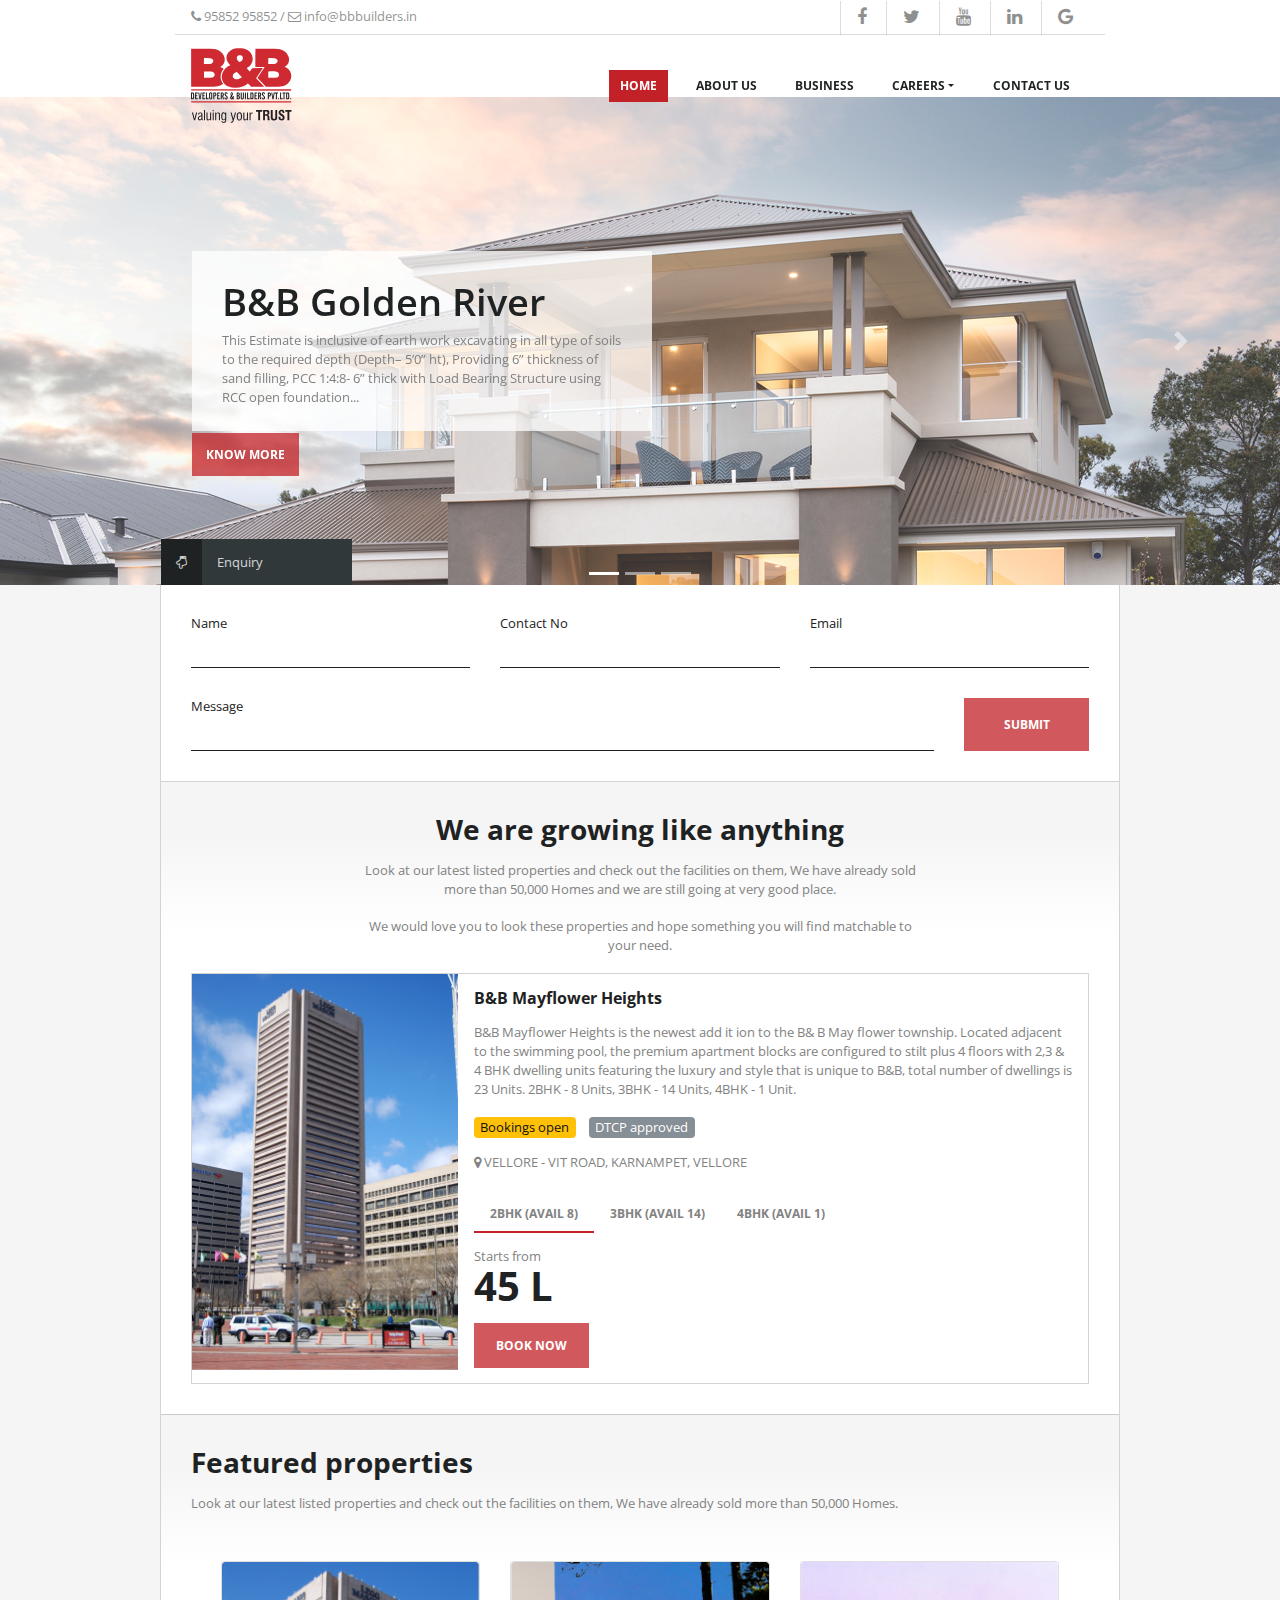
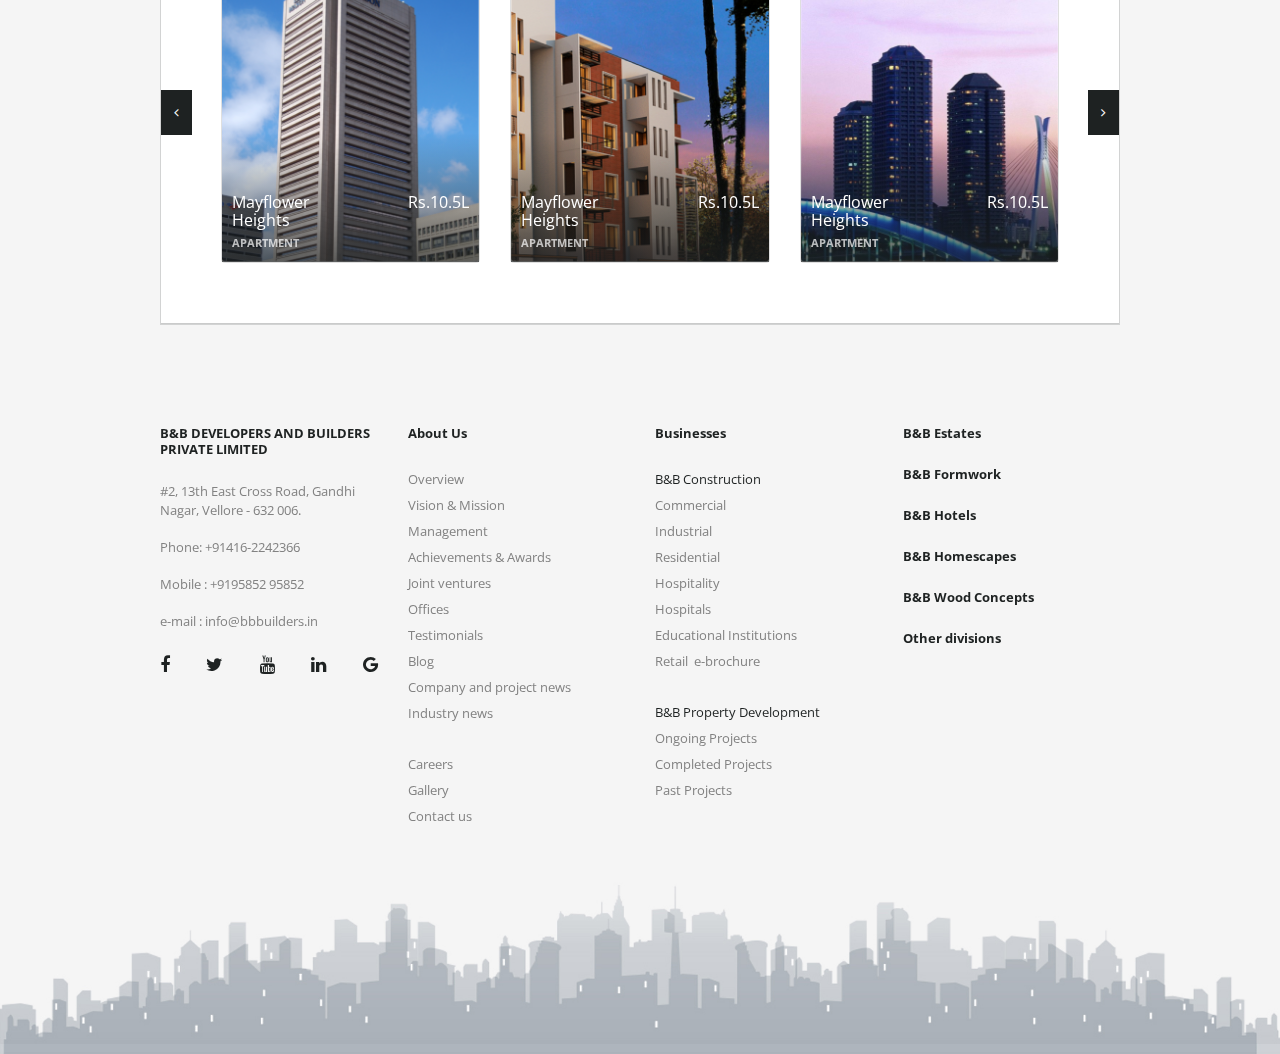
<file: index.html>
<!DOCTYPE html>
<html lang="en">
  <head>
    <!-- Required meta tags -->
    <meta charset="utf-8">
    <meta name="viewport" content="width=device-width, initial-scale=1, shrink-to-fit=no">

    <link rel="shortcut icon" href="assets/images/favicon.ico" type="image/x-icon" >

    <!-- Bootstrap CSS -->
    <link href="assets/css/bootstrap.min.css" rel="stylesheet" />
    <link href="assets/css/font-awesome.min.css" rel="stylesheet" />
    <link href="https://fonts.googleapis.com/css?family=Open+Sans:300,400,400i,700,800" rel="stylesheet">
    <link href="assets/css/screen.css" media="screen, projection" rel="stylesheet" type="text/css" />
    <link href="assets/css/print.css" media="print" rel="stylesheet" type="text/css" />
    <!--[if IE]>
        <link href="assets/css/ie.css" media="screen, projection" rel="stylesheet" type="text/css" />
    <![endif]-->
  </head>
  <body>
    <div id="bbTopWrapper">
      <div class="container">
        <div class="nav-help">
          <div>
            <span class="fa fa-phone"></span>  95852 95852  /  <a href="mailto: info@bbbuilders.in"><span class="fa fa-envelope-o"></span>  info@bbbuilders.in</a>
          </div>
          <div>
            <a>
              <span class="fa fa-facebook"></span>
            </a>
            <a>
              <span class="fa fa-twitter"></span>
            </a>
            <a>
              <span class="fa fa-youtube"></span>
            </a>
            <a>
              <span class="fa fa-linkedin"></span>
            </a>
            <a>
              <span class="fa fa-google"></span>
            </a>
          </div>
        </div>
        <nav class="navbar navbar-expand-md">
          <a class="navbar-brand" href="#">
            <object class="brand img-responsive" width="116" data="assets/images/bb-logo.svg" type="image/svg+xml"></object>
          </a>
          <button class="navbar-toggler collapsed" type="button" data-toggle="collapse" data-target="#bb-navbar" aria-controls="bb-navbar" aria-expanded="false" aria-label="Toggle navigation">
            <span class="navbar-toggler-icon"></span>
          </button>

          <div class="collapse navbar-collapse" id="bb-navbar">
            <span class="mr-auto"></span>

            <ul class="navbar-nav my-2 my-lg-0">
              <li class="nav-item active">
                <a class="nav-link" href="#">Home <span class="sr-only">(current)</span></a>
              </li>
              <li class="nav-item">
                <a class="nav-link" href="#">About us</a>
              </li>
              <li class="nav-item">
                <a class="nav-link" href="#">Business</a>
              </li>
              <li class="nav-item dropdown">
                <a class="nav-link dropdown-toggle" href="http://example.com" id="dropdown01" data-toggle="dropdown" aria-haspopup="true" aria-expanded="false">Careers</a>
                <div class="dropdown-menu" aria-labelledby="dropdown01">
                  <a class="dropdown-item" href="#">Action</a>
                  <a class="dropdown-item" href="#">Another action</a>
                  <a class="dropdown-item" href="#">Something else here</a>
                </div>
              </li>
              <li class="nav-item">
                <a class="nav-link" href="#">Contact us</a>
              </li>
            </ul>
          </div>
        </nav>
      </div>

      <div id="heroBannerCarousel" class="carousel slide" data-ride="carousel">
        <ol class="carousel-indicators">
          <li data-target="#heroBannerCarousel" data-slide-to="0" class="active"></li>
          <li data-target="#heroBannerCarousel" data-slide-to="1"></li>
          <li data-target="#heroBannerCarousel" data-slide-to="2"></li>
        </ol>
        <div class="carousel-inner">
          <div class="carousel-item active">
            <img class="d-block w-100" src="assets/images/banner.png" alt="First slide">
            <div class="carousel-caption d-none d-md-block">
              <h3>B&B Golden River</h3>
              <p>This Estimate is inclusive of earth work excavating in all type of soils to the required depth (Depth– 5’0” ht), Providing 6” thickness of sand filling, PCC 1:4:8- 6” thick with Load Bearing Structure using RCC open foundation...</p>
              <a href="" class="btn btn-primary">Know more</a>
            </div>
          </div>
          <div class="carousel-item">
            <img class="d-block w-100" src="assets/images/banner.png" alt="Second slide">
            <div class="carousel-caption d-none d-md-block">
              <h3>B&B Golden River</h3>
              <p>This Estimate is inclusive of earth work excavating in all type of soils to the required depth (Depth– 5’0” ht), Providing 6” thickness of sand filling, PCC 1:4:8- 6” thick with Load Bearing Structure using RCC open foundation...</p>
              <a href="" class="btn btn-primary">Know more</a>
            </div>
          </div>
          <div class="carousel-item">
            <img class="d-block w-100" src="assets/images/banner.png" alt="Third slide">
            <div class="carousel-caption d-none d-md-block">
              <h3>B&B Golden River</h3>
              <p>This Estimate is inclusive of earth work excavating in all type of soils to the required depth (Depth– 5’0” ht), Providing 6” thickness of sand filling, PCC 1:4:8- 6” thick with Load Bearing Structure using RCC open foundation...</p>
              <a href="" class="btn btn-primary">Know more</a>
            </div>
          </div>
        </div>
        <a class="carousel-control-prev" href="#heroBannerCarousel" role="button" data-slide="prev">
          <span class="carousel-control-prev-icon" aria-hidden="true"></span>
          <span class="sr-only">Previous</span>
        </a>
        <a class="carousel-control-next" href="#heroBannerCarousel" role="button" data-slide="next">
          <span class="carousel-control-next-icon" aria-hidden="true"></span>
          <span class="sr-only">Next</span>
        </a>
      </div>
    </div>

    <div id="bbContentWrapper">
      <div class="container">
        <div class="section form">
          <form>
            <div class="enq-form-label">
              <span>
                <span class="fa fa-hand-o-down"></span>
              </span>
              <span>Enquiry</span>
            </div>
            <div class="row">
              <div class="col-sm-4">
                <div class="form-group">
                  <label for="enq_name">Name</label>
                  <input type="text" class="form-control" id="enq_name">
                </div>
              </div>
              <div class="col-sm-4">
                <div class="form-group">
                  <label for="enq_contact">Contact No</label>
                  <input type="number" class="form-control" id="enq_contact">
                </div>
              </div>
              <div class="col-sm-4">
                <div class="form-group">
                  <label for="enq_email">Email</label>
                  <input type="email" class="form-control" id="enq_email">
                </div>
              </div>
            </div>
            <div class="row">
              <div class="col">
                <div class="form-group">
                  <label for="enq_msg">Message</label>
                  <input type="text" class="form-control" id="enq_msg">
                </div>
              </div>
              <div class="col-sm-2">
                <button type="submit" class="btn btn-block btn-primary">Submit</button>
              </div>
            </div>
          </form>
        </div>

        <div class="section bg-gradient">
            <div class="col-sm-8 marginAuto text-center">
              <h2>We are growing like anything</h2>
              <p>Look at our latest listed properties and check out the facilities on them, We have already sold more than 50,000 Homes and we are still going at very good place.</p>
              <p>We would love you to look these properties and hope something you will find matchable to your need.</p>
            </div>

            <div class="media">
              <img class="d-flex mr-3" src="assets/images/media.png" width="266">
              <div class="media-body">
                <h5 class="mt-0">B&B Mayflower Heights</h5>
                <p>B&B Mayflower Heights is the newest add it ion to the B& B May flower township. Located adjacent to the swimming pool, the premium apartment blocks are configured to stilt plus 4 floors with 2,3 & 4 BHK dwelling units featuring the luxury and style that is unique to B&B, total number of dwellings is 23 Units. 2BHK - 8 Units, 3BHK - 14 Units, 4BHK - 1 Unit.</p>
                <span class="badge badge-warning">Bookings open</span>
                <span class="badge badge-secondary">DTCP approved</span>

                <p>
                  <span class="fa fa-map-marker"></span>
                  VELLORE - VIT ROAD, KARNAMPET, VELLORE
                </p>

                <nav class="nav" role="tablist">
                  <a class="nav-link active" data-toggle="tab" href="#1bhk" role="tab" aria-controls="home" aria-expanded="true">2BHK (Avail 8)</a>
                  <a class="nav-link" data-toggle="tab" href="#2bhk" role="tab" aria-controls="profile">3BHK (Avail 14)</a>
                  <a class="nav-link" data-toggle="tab" href="#3bhk" role="tab" aria-controls="profile">4BHK (Avail 1)</a>
                </nav>
                <div class="tab-content">
                  <div class="tab-pane fade show active" id="1bhk" role="tabpanel" aria-labelledby="home-tab">
                    <span class="help-text">Starts from</span>
                    <span class="big-val">45 L</span>

                    <a href="" class="btn btn-primary">BOOK NOW</a>
                  </div>
                  <div class="tab-pane fade" id="2bhk" role="tabpanel" aria-labelledby="profile-tab">
                    <span class="help-text">Starts from</span>
                    <span class="big-val">55 L</span>

                    <a href="" class="btn btn-primary">BOOK NOW</a>
                  </div>
                  <div class="tab-pane fade" id="3bhk" role="tabpanel" aria-labelledby="dropdown1-tab">
                    <span class="help-text">Starts from</span>
                    <span class="big-val">70 L</span>

                    <a href="" class="btn btn-primary">BOOK NOW</a>
                  </div>
                </div>

              </div>
            </div>
        </div>

        <div class="section bg-gradient">
          <h2>Featured properties</h2>
          <p>Look at our latest listed properties and check out the facilities on them, We have already sold more than 50,000 Homes.</p>

          <div id="carouselExampleControls" class="carousel slide cardSlider" data-ride="carousel">
            <div class="carousel-inner">
              <div class="carousel-item active">
                <div class="row">
                  <div class="col-sm-4">
                    <div class="card project-card">
                      <img class="card-img-top" src="assets/images/proj1.png">
                      <div class="card-body">
                        <div class="row">
                          <div class="col-sm-7">
                            <h4 class="card-title">Mayflower Heights</h4>
                          </div>
                          <div class="col-sm-5 text-right">
                            <span class="price">Rs.10.5L</span>
                          </div>
                        </div>
                        <p class="card-text">Apartment</p>
                      </div>
                    </div>
                  </div>
                  <div class="col-sm-4">
                    <div class="card project-card">
                      <img class="card-img-top" src="assets/images/proj2.png">
                      <div class="card-body">
                        <div class="row">
                          <div class="col-sm-7">
                            <h4 class="card-title">Mayflower Heights</h4>
                          </div>
                          <div class="col-sm-5 text-right">
                            <span class="price">Rs.10.5L</span>
                          </div>
                        </div>
                        <p class="card-text">Apartment</p>
                      </div>
                    </div>
                  </div>
                  <div class="col-sm-4">
                    <div class="card project-card">
                      <img class="card-img-top" src="assets/images/proj3.png">
                      <div class="card-body">
                        <div class="row">
                          <div class="col-sm-7">
                            <h4 class="card-title">Mayflower Heights</h4>
                          </div>
                          <div class="col-sm-5 text-right">
                            <span class="price">Rs.10.5L</span>
                          </div>
                        </div>
                        <p class="card-text">Apartment</p>
                      </div>
                    </div>
                  </div>
                </div>
              </div>
              <div class="carousel-item">
                <div class="row">
                  <div class="col-sm-4">
                    <div class="card project-card">
                      <img class="card-img-top" src="assets/images/proj1.png">
                      <div class="card-body">
                        <div class="row">
                          <div class="col-sm-7">
                            <h4 class="card-title">Mayflower Heights</h4>
                          </div>
                          <div class="col-sm-5 text-right">
                            <span class="price">Rs.10.5L</span>
                          </div>
                        </div>
                        <p class="card-text">Apartment</p>
                      </div>
                    </div>
                  </div>
                  <div class="col-sm-4">
                    <div class="card project-card">
                      <img class="card-img-top" src="assets/images/proj2.png">
                      <div class="card-body">
                        <div class="row">
                          <div class="col-sm-7">
                            <h4 class="card-title">Mayflower Heights</h4>
                          </div>
                          <div class="col-sm-5 text-right">
                            <span class="price">Rs.10.5L</span>
                          </div>
                        </div>
                        <p class="card-text">Apartment</p>
                      </div>
                    </div>
                  </div>
                  <div class="col-sm-4">
                    <div class="card project-card">
                      <img class="card-img-top" src="assets/images/proj3.png">
                      <div class="card-body">
                        <div class="row">
                          <div class="col-sm-7">
                            <h4 class="card-title">Mayflower Heights</h4>
                          </div>
                          <div class="col-sm-5 text-right">
                            <span class="price">Rs.10.5L</span>
                          </div>
                        </div>
                        <p class="card-text">Apartment</p>
                      </div>
                    </div>
                  </div>
                </div>
              </div>
              <div class="carousel-item">
                <div class="row">
                  <div class="col-sm-4">
                    <div class="card project-card">
                      <img class="card-img-top" src="assets/images/proj1.png">
                      <div class="card-body">
                        <div class="row">
                          <div class="col-sm-7">
                            <h4 class="card-title">Mayflower Heights</h4>
                          </div>
                          <div class="col-sm-5 text-right">
                            <span class="price">Rs.10.5L</span>
                          </div>
                        </div>
                        <p class="card-text">Apartment</p>
                      </div>
                    </div>
                  </div>
                  <div class="col-sm-4">
                    <div class="card project-card">
                      <img class="card-img-top" src="assets/images/proj2.png">
                      <div class="card-body">
                        <div class="row">
                          <div class="col-sm-7">
                            <h4 class="card-title">Mayflower Heights</h4>
                          </div>
                          <div class="col-sm-5 text-right">
                            <span class="price">Rs.10.5L</span>
                          </div>
                        </div>
                        <p class="card-text">Apartment</p>
                      </div>
                    </div>
                  </div>
                  <div class="col-sm-4">
                    <div class="card project-card">
                      <img class="card-img-top" src="assets/images/proj3.png">
                      <div class="card-body">
                        <div class="row">
                          <div class="col-sm-7">
                            <h4 class="card-title">Mayflower Heights</h4>
                          </div>
                          <div class="col-sm-5 text-right">
                            <span class="price">Rs.10.5L</span>
                          </div>
                        </div>
                        <p class="card-text">Apartment</p>
                      </div>
                    </div>
                  </div>
                </div>
              </div>
            </div>
            <a class="carousel-control-prev" href="#carouselExampleControls" role="button" data-slide="prev">
              <span class="fa fa-angle-left"></span>
            </a>
            <a class="carousel-control-next" href="#carouselExampleControls" role="button" data-slide="next">
              <span class="fa fa-angle-right"></span>
            </a>
          </div>
        </div>
      </div>

      <div class="container rmbg footer">
        <div class="row">
          <div class="col-sm-3">
            <h6>B&B DEVELOPERS AND BUILDERS PRIVATE LIMITED</h6>
            <p>#2, 13th East Cross Road, Gandhi Nagar, Vellore - 632 006.</p>
            <p>Phone: +91416-2242366</p>
            <p>Mobile : +9195852 95852</p>
            <p>e-mail : info@bbbuilders.in</p>

            <div class="social-icons">
              <a href="">
                <span class="fa fa-facebook"></span>
              </a>
              <a href="">
                <span class="fa fa-twitter"></span>
              </a>
              <a href="">
                <span class="fa fa-youtube"></span>
              </a>
              <a href="">
                <span class="fa fa-linkedin"></span>
              </a>
              <a href="">
                <span class="fa fa-google"></span>
              </a>
            </div>
          </div>
          <div class="col-sm-3">
            <h6>About Us</h6>
            <ul>
              <li><a href="">Overview</a></li>
              <li><a href="">Vision & Mission </a></li>
              <li><a href="">Management </a></li>
              <li><a href="">Achievements & Awards </a></li>
              <li><a href="">Joint ventures</a></li>
              <li><a href="">Offices</a></li>
              <li><a href="">Testimonials</a></li>
              <li><a href="">Blog</a></li>
              <li><a href="">Company and project news </a></li>
              <li><a href="">Industry news</a></li>
            </ul>
            <ul>
              <li><a href="">Careers</a></li>
              <li><a href="">Gallery</a></li>
              <li><a href="">Contact us</a></li>
            </ul>
          </div>
          <div class="col-sm-3">
            <h6>Businesses</h6>
            <ul>
              <li><span>B&B Construction</span></li>
              <li><a href="">Commercial</a></li>
              <li><a href="">Industrial</a></li>
              <li><a href="">Residential</a></li>
              <li><a href="">Hospitality</a></li>
              <li><a href="">Hospitals</a></li>
              <li><a href="">Educational Institutions</a></li>
              <li><a href="">Retail  e-brochure</a></li>
            </ul>
            <ul>
              <li><span>B&B Property Development</span></li>
              <li><a href="">Ongoing Projects</a></li>
              <li><a href="">Completed  Projects</a></li>
              <li><a href="">Past Projects</a></li>
            </ul>
          </div>
          <div class="col-sm-3">
            <h6><a href="">B&B Estates</a></h6>
            <h6><a href="">B&B Formwork</a></h6>
            <h6><a href="">B&B Hotels</a></h6>
            <h6><a href="">B&B Homescapes</a></h6>
            <h6><a href="">B&B Wood Concepts</a></h6>
            <h6><a href="">Other divisions</a></h6>
          </div>
        </div>
      </div>
    </div>

    <!-- Optional JavaScript -->
    <!-- jQuery first, then Popper.js, then Bootstrap JS -->
    <script src="assets/js/jquery-3.2.1.slim.min.js"></script>
    <script src="assets/js/popper.min.js"></script>
    <script src="assets/js/bootstrap.min.js"></script>
  </body>
</html>
</file>
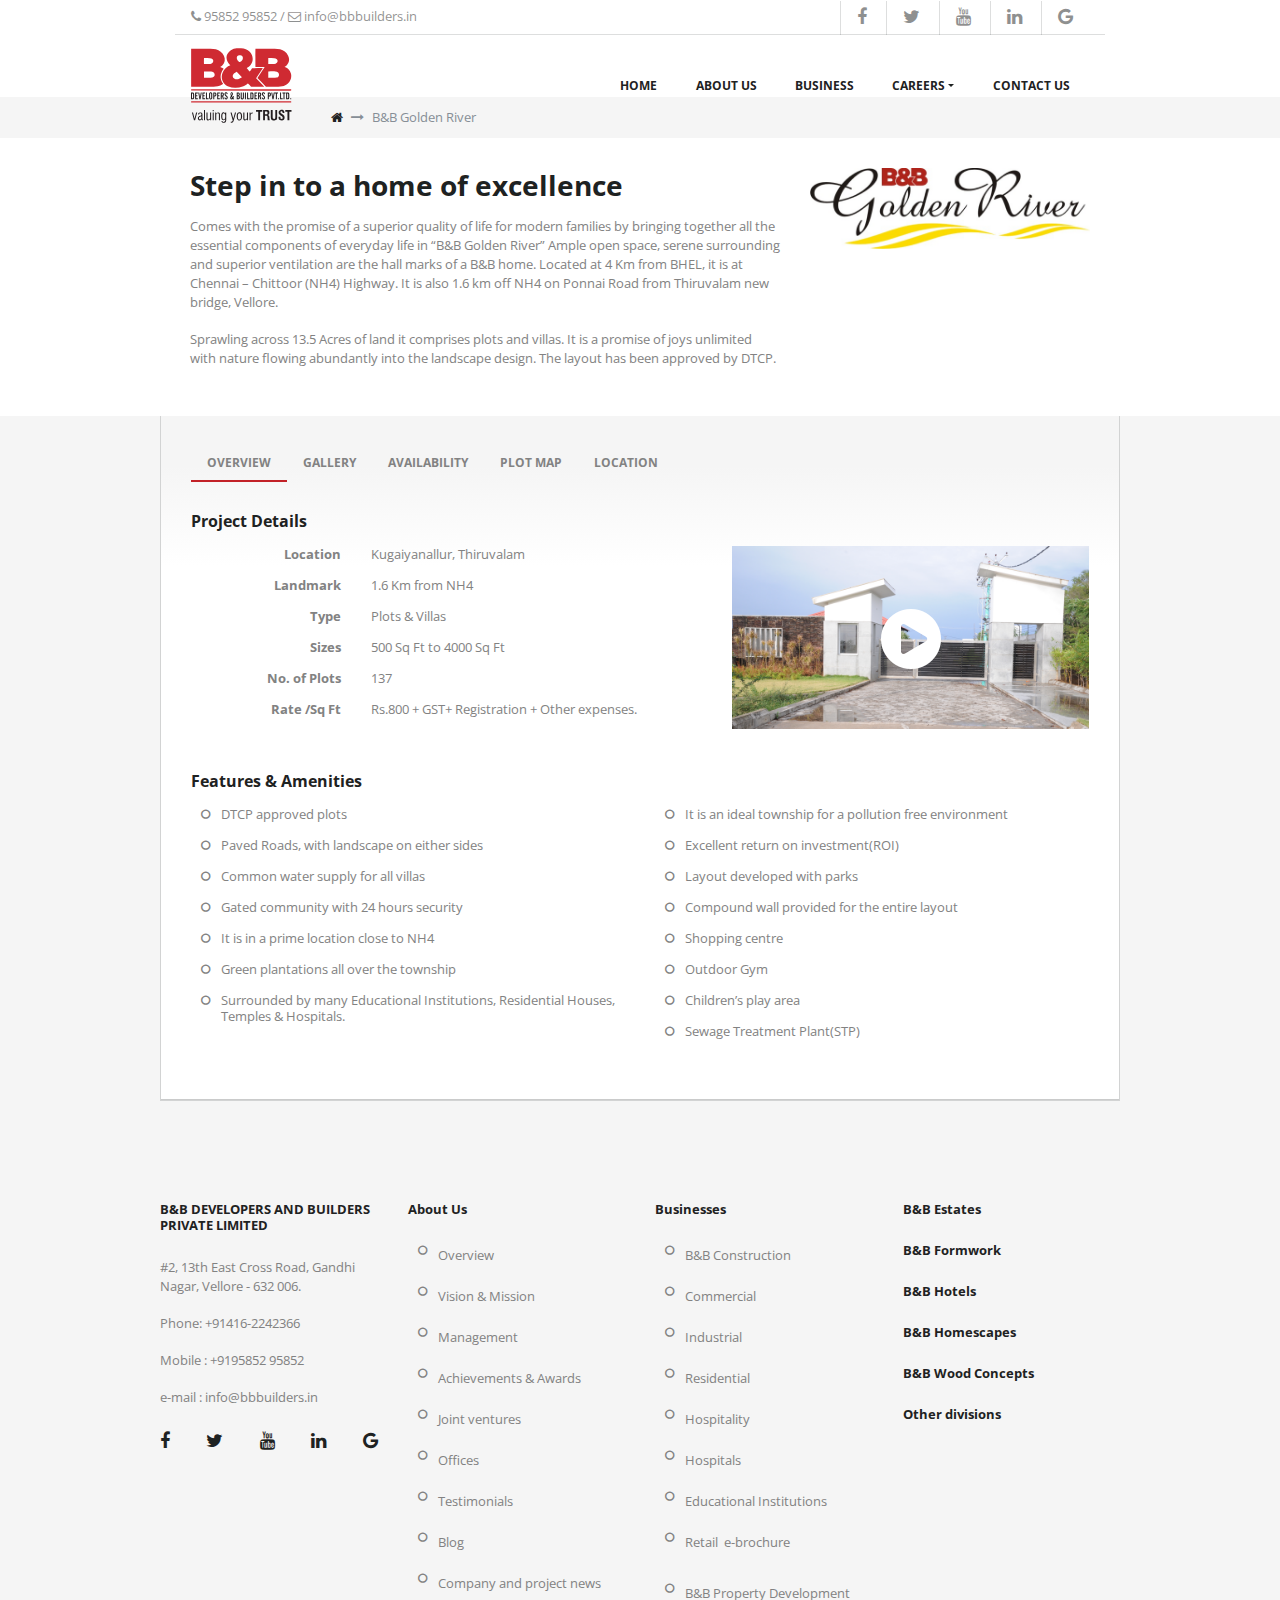
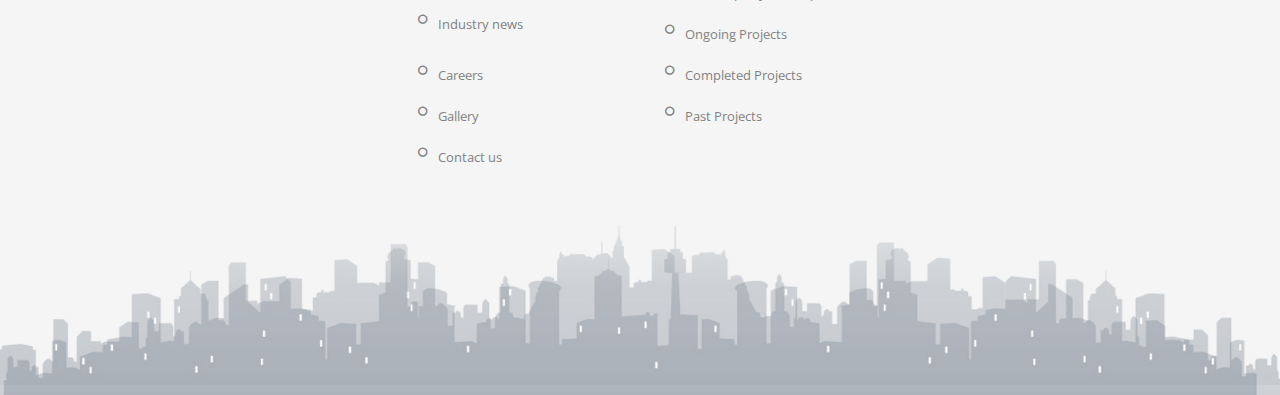
<file: detail.html>
<!DOCTYPE html>
<html lang="en">
  <head>
    <!-- Required meta tags -->
    <meta charset="utf-8">
    <meta name="viewport" content="width=device-width, initial-scale=1, shrink-to-fit=no">

    <link rel="shortcut icon" href="assets/images/favicon.ico" type="image/x-icon" >

    <!-- Bootstrap CSS -->
    <link href="assets/css/bootstrap.min.css" rel="stylesheet" />
    <link href="assets/css/font-awesome.min.css" rel="stylesheet" />
    <link href="https://fonts.googleapis.com/css?family=Open+Sans:300,400,400i,700,800" rel="stylesheet">
    <link href="assets/css/screen.css" media="screen, projection" rel="stylesheet" type="text/css" />
    <link href="assets/css/print.css" media="print" rel="stylesheet" type="text/css" />
    <!--[if IE]>
        <link href="assets/css/ie.css" media="screen, projection" rel="stylesheet" type="text/css" />
    <![endif]-->
  </head>
  <body>
    <div id="bbTopWrapper">
      <div class="container">
        <div class="nav-help">
          <div>
            <span class="fa fa-phone"></span>  95852 95852  /  <a href="mailto: info@bbbuilders.in"><span class="fa fa-envelope-o"></span>  info@bbbuilders.in</a>
          </div>
          <div>
            <a>
              <span class="fa fa-facebook"></span>
            </a>
            <a>
              <span class="fa fa-twitter"></span>
            </a>
            <a>
              <span class="fa fa-youtube"></span>
            </a>
            <a>
              <span class="fa fa-linkedin"></span>
            </a>
            <a>
              <span class="fa fa-google"></span>
            </a>
          </div>
        </div>
        <nav class="navbar navbar-expand-md">
          <a class="navbar-brand" href="#">
            <object class="brand img-responsive" width="116" data="assets/images/bb-logo.svg" type="image/svg+xml"></object>
          </a>
          <button class="navbar-toggler collapsed" type="button" data-toggle="collapse" data-target="#bb-navbar" aria-controls="bb-navbar" aria-expanded="false" aria-label="Toggle navigation">
            <span class="navbar-toggler-icon"></span>
          </button>

          <div class="collapse navbar-collapse" id="bb-navbar">
            <span class="mr-auto"></span>

            <ul class="navbar-nav my-2 my-lg-0">
              <li class="nav-item">
                <a class="nav-link" href="#">Home <span class="sr-only">(current)</span></a>
              </li>
              <li class="nav-item">
                <a class="nav-link" href="#">About us</a>
              </li>
              <li class="nav-item">
                <a class="nav-link" href="#">Business</a>
              </li>
              <li class="nav-item dropdown">
                <a class="nav-link dropdown-toggle" href="http://example.com" id="dropdown01" data-toggle="dropdown" aria-haspopup="true" aria-expanded="false">Careers</a>
                <div class="dropdown-menu" aria-labelledby="dropdown01">
                  <a class="dropdown-item" href="#">Action</a>
                  <a class="dropdown-item" href="#">Another action</a>
                  <a class="dropdown-item" href="#">Something else here</a>
                </div>
              </li>
              <li class="nav-item">
                <a class="nav-link" href="#">Contact us</a>
              </li>
            </ul>
          </div>
        </nav>
      </div>

      <div class="breadcrumbWrapper">
        <div class="container">
          <ol class="breadcrumb">
            <li class="breadcrumb-item"><a href="#"><span class="fa fa-home"></span></a></li>
            <li class="breadcrumb-item active">B&B Golden River</li>
          </ol>
        </div>
      </div>

      <div class="container detailHeroWrapper">
        <div class="row">
          <div class="col-sm-8">
            <h2>Step in to a home of excellence</h2>
            <p>Comes with the promise of a superior quality of life for modern families by bringing together all the essential components of everyday life in “B&B Golden River”    Ample open space, serene surrounding and superior ventilation are the hall marks of a B&B home. Located at 4 Km from BHEL, it is at Chennai – Chittoor (NH4) Highway. It is also 1.6 km off  NH4 on Ponnai Road from Thiruvalam new bridge, Vellore. </p>
            <p>Sprawling across 13.5 Acres of land it comprises plots and villas. It is a promise of joys unlimited with nature flowing abundantly into the landscape design. The layout has been approved by DTCP.</p>
          </div>
          <div class="col-sm-4">
            <img class="img-responsive" src="assets/images/golden-river-logo.png"/>
          </div>
        </div>
      </div>
    </div>

    <div id="bbContentWrapper" class="detailContentWrapper">
      <div class="container">
        <div class="section bg-gradient">
          <nav class="nav" role="tablist">
            <a class="nav-link active" data-toggle="tab" href="#Overview" role="tab" aria-controls="home" aria-expanded="true">Overview</a>
            <a class="nav-link" data-toggle="tab" href="#Gallery" role="tab" aria-controls="profile">Gallery</a>
            <a class="nav-link" data-toggle="tab" href="#Availability" role="tab" aria-controls="profile">Availability</a>
            <a class="nav-link" data-toggle="tab" href="#PlotMap" role="tab" aria-controls="profile">Plot Map</a>
            <a class="nav-link" data-toggle="tab" href="#Location" role="tab" aria-controls="profile">Location</a>
          </nav>
          <div class="tab-content">
            <div class="tab-pane fade show active" id="Overview" role="tabpanel" aria-labelledby="home-tab">
              <h5>Project Details</h5>
              <div class="row">
                <div class="col-sm-7">
                  <dl class="row">
                    <dt class="col-sm-4 text-right">Location</dt>
                    <dd class="col-sm-8">Kugaiyanallur, Thiruvalam</dd>
                    <dt class="col-sm-4 text-right">Landmark</dt>
                    <dd class="col-sm-8">1.6 Km from NH4 </dd>
                    <dt class="col-sm-4 text-right">Type</dt>
                    <dd class="col-sm-8">Plots & Villas</dd>
                    <dt class="col-sm-4 text-right">Sizes</dt>
                    <dd class="col-sm-8">500 Sq Ft  to 4000 Sq Ft</dd>
                    <dt class="col-sm-4 text-right">No. of Plots</dt>
                    <dd class="col-sm-8">137</dd>
                    <dt class="col-sm-4 text-right">Rate /Sq Ft</dt>
                    <dd class="col-sm-8">Rs.800 + GST+ Registration + Other expenses.</dd>
                  </dl>
                </div>
                <div class="col-sm-5">
                  <a href="" class="playback">
                    <span class="fa fa-play-circle"></span>
                    <img class="img-responsive" src="assets/images/playback.png"/>
                  </a>
                </div>
              </div>

              <h5>Features & Amenities</h5>
              <div class="row">
                <div class="col-sm-6">
                  <ul>
                    <li>DTCP approved plots</li>
                    <li>Paved Roads, with landscape on either sides</li>
                    <li>Common water supply for all villas</li>
                    <li>Gated community with 24 hours security</li>
                    <li>It is in a prime location close to NH4 </li>
                    <li>Green plantations all over the township</li>
                    <li>Surrounded by many Educational Institutions, Residential Houses, Temples & Hospitals.</li>
                  </ul>
                </div>
                <div class="col-sm-6">
                  <ul>
                    <li>It is an ideal township for a pollution free environment</li>
                    <li>Excellent return on investment(ROI)</li>
                    <li>Layout developed with parks</li>
                    <li>Compound wall provided for the entire layout</li>
                    <li>Shopping centre</li>
                    <li>Outdoor Gym</li>
                    <li>Children’s play area</li>
                    <li>Sewage Treatment Plant(STP)</li>
                  </ul>
                </div>
              </div>
            </div>
            <div class="tab-pane fade" id="Gallery" role="tabpanel" aria-labelledby="profile-tab">
              Gallery
            </div>
            <div class="tab-pane fade" id="Availability" role="tabpanel" aria-labelledby="dropdown1-tab">
              Availability
            </div>
            <div class="tab-pane fade" id="PlotMap" role="tabpanel" aria-labelledby="dropdown1-tab">
              PlotMap
            </div>
            <div class="tab-pane fade" id="Location" role="tabpanel" aria-labelledby="dropdown1-tab">
              Location
            </div>
          </div>
        </div>
      </div>

      <div class="container rmbg footer">
        <div class="row">
          <div class="col-sm-3">
            <h6>B&B DEVELOPERS AND BUILDERS PRIVATE LIMITED</h6>
            <p>#2, 13th East Cross Road, Gandhi Nagar, Vellore - 632 006.</p>
            <p>Phone: +91416-2242366</p>
            <p>Mobile : +9195852 95852</p>
            <p>e-mail : info@bbbuilders.in</p>

            <div class="social-icons">
              <a href="">
                <span class="fa fa-facebook"></span>
              </a>
              <a href="">
                <span class="fa fa-twitter"></span>
              </a>
              <a href="">
                <span class="fa fa-youtube"></span>
              </a>
              <a href="">
                <span class="fa fa-linkedin"></span>
              </a>
              <a href="">
                <span class="fa fa-google"></span>
              </a>
            </div>
          </div>
          <div class="col-sm-3">
            <h6>About Us</h6>
            <ul>
              <li><a href="">Overview</a></li>
              <li><a href="">Vision & Mission </a></li>
              <li><a href="">Management </a></li>
              <li><a href="">Achievements & Awards </a></li>
              <li><a href="">Joint ventures</a></li>
              <li><a href="">Offices</a></li>
              <li><a href="">Testimonials</a></li>
              <li><a href="">Blog</a></li>
              <li><a href="">Company and project news </a></li>
              <li><a href="">Industry news</a></li>
            </ul>
            <ul>
              <li><a href="">Careers</a></li>
              <li><a href="">Gallery</a></li>
              <li><a href="">Contact us</a></li>
            </ul>
          </div>
          <div class="col-sm-3">
            <h6>Businesses</h6>
            <ul>
              <li><span>B&B Construction</span></li>
              <li><a href="">Commercial</a></li>
              <li><a href="">Industrial</a></li>
              <li><a href="">Residential</a></li>
              <li><a href="">Hospitality</a></li>
              <li><a href="">Hospitals</a></li>
              <li><a href="">Educational Institutions</a></li>
              <li><a href="">Retail  e-brochure</a></li>
            </ul>
            <ul>
              <li><span>B&B Property Development</span></li>
              <li><a href="">Ongoing Projects</a></li>
              <li><a href="">Completed  Projects</a></li>
              <li><a href="">Past Projects</a></li>
            </ul>
          </div>
          <div class="col-sm-3">
            <h6><a href="">B&B Estates</a></h6>
            <h6><a href="">B&B Formwork</a></h6>
            <h6><a href="">B&B Hotels</a></h6>
            <h6><a href="">B&B Homescapes</a></h6>
            <h6><a href="">B&B Wood Concepts</a></h6>
            <h6><a href="">Other divisions</a></h6>
          </div>
        </div>
      </div>
    </div>

    <!-- Optional JavaScript -->
    <!-- jQuery first, then Popper.js, then Bootstrap JS -->
    <script src="assets/js/jquery-3.2.1.slim.min.js"></script>
    <script src="assets/js/popper.min.js"></script>
    <script src="assets/js/bootstrap.min.js"></script>
  </body>
</html>
</file>
<file: assets/css/screen.css>
/* Welcome to Compass.
 * In this file you should write your main styles. (or centralize your imports)
 * Import this file using the following HTML or equivalent:
 * <link href="/stylesheets/screen.css" media="screen, projection" rel="stylesheet" type="text/css" /> */
/* line 5, ../../../../../../../../Library/Ruby/Gems/2.0.0/gems/compass-core-1.0.3/stylesheets/compass/reset/_utilities.scss */
html, body, div, span, applet, object, iframe,
h1, h2, h3, h4, h5, h6, p, blockquote, pre,
a, abbr, acronym, address, big, cite, code,
del, dfn, em, img, ins, kbd, q, s, samp,
small, strike, strong, sub, sup, tt, var,
b, u, i, center,
dl, dt, dd, ol, ul, li,
fieldset, form, label, legend,
table, caption, tbody, tfoot, thead, tr, th, td,
article, aside, canvas, details, embed,
figure, figcaption, footer, header, hgroup,
menu, nav, output, ruby, section, summary,
time, mark, audio, video {
  margin: 0;
  padding: 0;
  border: 0;
  font: inherit;
  font-size: 100%;
  vertical-align: baseline;
}

/* line 22, ../../../../../../../../Library/Ruby/Gems/2.0.0/gems/compass-core-1.0.3/stylesheets/compass/reset/_utilities.scss */
html {
  line-height: 1;
}

/* line 24, ../../../../../../../../Library/Ruby/Gems/2.0.0/gems/compass-core-1.0.3/stylesheets/compass/reset/_utilities.scss */
ol, ul {
  list-style: none;
}

/* line 26, ../../../../../../../../Library/Ruby/Gems/2.0.0/gems/compass-core-1.0.3/stylesheets/compass/reset/_utilities.scss */
table {
  border-collapse: collapse;
  border-spacing: 0;
}

/* line 28, ../../../../../../../../Library/Ruby/Gems/2.0.0/gems/compass-core-1.0.3/stylesheets/compass/reset/_utilities.scss */
caption, th, td {
  text-align: left;
  font-weight: normal;
  vertical-align: middle;
}

/* line 30, ../../../../../../../../Library/Ruby/Gems/2.0.0/gems/compass-core-1.0.3/stylesheets/compass/reset/_utilities.scss */
q, blockquote {
  quotes: none;
}
/* line 103, ../../../../../../../../Library/Ruby/Gems/2.0.0/gems/compass-core-1.0.3/stylesheets/compass/reset/_utilities.scss */
q:before, q:after, blockquote:before, blockquote:after {
  content: "";
  content: none;
}

/* line 32, ../../../../../../../../Library/Ruby/Gems/2.0.0/gems/compass-core-1.0.3/stylesheets/compass/reset/_utilities.scss */
a img {
  border: none;
}

/* line 116, ../../../../../../../../Library/Ruby/Gems/2.0.0/gems/compass-core-1.0.3/stylesheets/compass/reset/_utilities.scss */
article, aside, details, figcaption, figure, footer, header, hgroup, main, menu, nav, section, summary {
  display: block;
}

/* line 1, ../../sass/partials/_layout.scss */
body {
  font-size: 13px;
  font-family: 'Open Sans', sans-serif;
  line-height: 16px;
  color: #1e2222;
  background: rgba(30, 34, 34, 0.1);
}

/* line 9, ../../sass/partials/_layout.scss */
#bbTopWrapper,
#bbContentWrapper {
  max-width: 1280px;
  margin: 0 auto;
}

/* line 15, ../../sass/partials/_layout.scss */
#bbTopWrapper {
  background: #ffffff;
}

/* line 19, ../../sass/partials/_layout.scss */
#bbContentWrapper {
  background: url("../images/footer-building.jpg") no-repeat center bottom #f5f5f5;
  padding-bottom: 200px;
  background-size: 100%;
}
/* line 25, ../../sass/partials/_layout.scss */
#bbContentWrapper .container {
  border: 1px solid rgba(30, 34, 34, 0.2);
}
/* line 28, ../../sass/partials/_layout.scss */
#bbContentWrapper .container:first-child {
  border-top: none;
}
/* line 32, ../../sass/partials/_layout.scss */
#bbContentWrapper .container > .section {
  padding: 30px;
  border-bottom: 1px solid rgba(30, 34, 34, 0.2);
  margin: 0 -15px;
}
/* line 37, ../../sass/partials/_layout.scss */
#bbContentWrapper .container > .section.bg-gradient {
  background-image: url('[data-uri]');
  background-size: 100%;
  background-image: -webkit-gradient(linear, 50% 0%, 50% 100%, color-stop(0%, #f5f5f5), color-stop(50px, #f5f5f5), color-stop(150px, #ffffff), color-stop(100%, #ffffff));
  background-image: -moz-linear-gradient(#f5f5f5, #f5f5f5 50px, #ffffff 150px, #ffffff);
  background-image: -webkit-linear-gradient(#f5f5f5, #f5f5f5 50px, #ffffff 150px, #ffffff);
  background-image: linear-gradient(#f5f5f5, #f5f5f5 50px, #ffffff 150px, #ffffff);
}
/* line 41, ../../sass/partials/_layout.scss */
#bbContentWrapper .container > .section .marginAuto {
  margin: auto;
}
/* line 45, ../../sass/partials/_layout.scss */
#bbContentWrapper .container > .section.form {
  padding-bottom: 0;
}
/* line 49, ../../sass/partials/_layout.scss */
#bbContentWrapper .container > .section .media {
  border: 1px solid rgba(30, 34, 34, 0.2);
}
/* line 52, ../../sass/partials/_layout.scss */
#bbContentWrapper .container > .section .media .media-body {
  padding: 15px 15px 0 0;
}
/* line 55, ../../sass/partials/_layout.scss */
#bbContentWrapper .container > .section .media .media-body .badge {
  margin: 0 10px 15px 0;
}
/* line 59, ../../sass/partials/_layout.scss */
#bbContentWrapper .container > .section .media .media-body .nav {
  margin: 25px 0 0 0;
}
/* line 63, ../../sass/partials/_layout.scss */
#bbContentWrapper .container > .section .media .media-body .nav + .tab-content .help-text {
  color: #828282;
  display: inline-block;
}
/* line 67, ../../sass/partials/_layout.scss */
#bbContentWrapper .container > .section .media .media-body .nav + .tab-content .big-val {
  font-size: 40px;
  line-height: 44px;
  font-weight: bold;
  display: inline-block;
  width: 100%;
  margin: 0 0 15px;
}
/* line 76, ../../sass/partials/_layout.scss */
#bbContentWrapper .container > .section .media .media-body .nav + .tab-content .btn {
  min-width: 115px;
}

/* line 87, ../../sass/partials/_layout.scss */
.breadcrumbWrapper {
  position: relative;
  background: #f5f5f5;
}
/* line 91, ../../sass/partials/_layout.scss */
.breadcrumbWrapper .container, .breadcrumbWrapper .breadcrumb {
  background: none;
  margin-bottom: 0;
}
/* line 96, ../../sass/partials/_layout.scss */
.breadcrumbWrapper .breadcrumb {
  margin-left: 140px;
  position: relative;
  z-index: 1000;
}
/* line 101, ../../sass/partials/_layout.scss */
.breadcrumbWrapper .breadcrumb a {
  color: #1e2222;
}
/* line 105, ../../sass/partials/_layout.scss */
.breadcrumbWrapper .breadcrumb .breadcrumb-item + .breadcrumb-item::before {
  content: "\f178";
  font-family: FontAwesome;
  text-rendering: auto;
  -webkit-font-smoothing: antialiased;
  -moz-osx-font-smoothing: grayscale;
}

/* line 116, ../../sass/partials/_layout.scss */
.nav .nav-link {
  font-size: 12px;
  font-weight: bold;
  text-transform: uppercase;
  color: #828282;
  line-height: 18px;
}
/* line 123, ../../sass/partials/_layout.scss */
.nav .nav-link.active {
  border-bottom: 2px solid #c22127;
}
/* line 128, ../../sass/partials/_layout.scss */
.nav + .tab-content {
  padding: 15px 0;
}

/* line 133, ../../sass/partials/_layout.scss */
.container {
  max-width: 960px;
  background: #ffffff;
  position: relative;
}
/* line 138, ../../sass/partials/_layout.scss */
.container.rmbg {
  background: none;
  border: none !important;
}

/* line 145, ../../sass/partials/_layout.scss */
form .form-group {
  margin-bottom: 30px;
}
/* line 148, ../../sass/partials/_layout.scss */
form .form-group input, form .form-group textarea {
  -moz-border-radius: 0;
  -webkit-border-radius: 0;
  border-radius: 0;
  border: none;
  border-bottom: 1px solid #1e2222;
}
/* line 154, ../../sass/partials/_layout.scss */
form .form-group input:focus, form .form-group textarea:focus {
  border-bottom: 1px solid #c22127;
}
/* line 159, ../../sass/partials/_layout.scss */
form .btn.btn-primary {
  padding: 19px 10px;
  margin-bottom: 30px;
}

/* line 165, ../../sass/partials/_layout.scss */
.btn.btn-primary {
  background: rgba(194, 33, 39, 0.75);
  color: #ffffff;
  text-transform: uppercase;
  font-size: 12px;
  font-weight: bold;
  padding: 15px 10px;
  -moz-border-radius: 0;
  -webkit-border-radius: 0;
  border-radius: 0;
  border: none;
  cursor: pointer;
}
/* line 176, ../../sass/partials/_layout.scss */
.btn.btn-primary:hover {
  background: #c22127;
}

/* line 181, ../../sass/partials/_layout.scss */
.divider {
  border-top: 1px solid rgba(30, 34, 34, 0.2);
  margin: 0 -30px;
}

/* line 186, ../../sass/partials/_layout.scss */
h1,
h2,
h3,
h4,
h5,
h6 {
  color: #1e2222;
  font-weight: bold;
  margin: 0 0 15px;
}

/* line 196, ../../sass/partials/_layout.scss */
h2 {
  font-size: 28px;
  line-height: 34px;
}

/* line 200, ../../sass/partials/_layout.scss */
h5 {
  font-size: 16px;
  line-height: 19px;
}

/* line 204, ../../sass/partials/_layout.scss */
p {
  color: #828282;
  margin: 0 0 18px;
  font-size: 13px;
  line-height: 19px;
}

/* line 210, ../../sass/partials/_layout.scss */
.badge {
  font-size: 13px;
  font-weight: normal;
  padding: .25rem .4rem;
}

/* line 215, ../../sass/partials/_layout.scss */
.cardSlider {
  padding: 30px;
}
/* line 218, ../../sass/partials/_layout.scss */
.cardSlider .carousel-control-prev, .cardSlider .carousel-control-next {
  filter: progid:DXImageTransform.Microsoft.Alpha(enabled=false);
  opacity: 1;
  width: 60px;
}
/* line 223, ../../sass/partials/_layout.scss */
.cardSlider .carousel-control-prev > span, .cardSlider .carousel-control-next > span {
  background-color: #1e2222;
  padding: 16px 13px;
}
/* line 229, ../../sass/partials/_layout.scss */
.cardSlider .carousel-control-prev {
  left: -30px;
  justify-content: flex-start;
}
/* line 233, ../../sass/partials/_layout.scss */
.cardSlider .carousel-control-next {
  right: -30px;
  justify-content: flex-end;
}
/* line 240, ../../sass/partials/_layout.scss */
.cardSlider .card.project-card .card-body {
  position: absolute;
  left: 0;
  right: 0;
  bottom: 0;
  padding: 10px;
}
/* line 247, ../../sass/partials/_layout.scss */
.cardSlider .card.project-card .card-body:after {
  content: "";
  position: absolute;
  background-image: url('[data-uri]');
  background-size: 100%;
  background-image: -webkit-gradient(linear, 50% 0%, 50% 100%, color-stop(0%, rgba(30, 34, 34, 0)), color-stop(0%, rgba(30, 34, 34, 0)), color-stop(100%, rgba(30, 34, 34, 0.7)), color-stop(100%, rgba(30, 34, 34, 0.7)));
  background-image: -moz-linear-gradient(rgba(30, 34, 34, 0), rgba(30, 34, 34, 0) 0%, rgba(30, 34, 34, 0.7) 100%, rgba(30, 34, 34, 0.7));
  background-image: -webkit-linear-gradient(rgba(30, 34, 34, 0), rgba(30, 34, 34, 0) 0%, rgba(30, 34, 34, 0.7) 100%, rgba(30, 34, 34, 0.7));
  background-image: linear-gradient(rgba(30, 34, 34, 0), rgba(30, 34, 34, 0) 0%, rgba(30, 34, 34, 0.7) 100%, rgba(30, 34, 34, 0.7));
  top: -50px;
  bottom: 0;
  left: 0;
  right: 0;
  z-index: 1;
}
/* line 258, ../../sass/partials/_layout.scss */
.cardSlider .card.project-card .card-body .card-title, .cardSlider .card.project-card .card-body .price, .cardSlider .card.project-card .card-body .card-text {
  color: #ffffff;
  font-size: 16px;
  line-height: 18px;
  font-weight: normal;
  margin: 0;
  position: relative;
  z-index: 9;
}
/* line 270, ../../sass/partials/_layout.scss */
.cardSlider .card.project-card .card-body .card-text {
  font-size: 11px;
  font-weight: bold;
  text-transform: uppercase;
  margin: 5px 0 0;
  filter: progid:DXImageTransform.Microsoft.Alpha(Opacity=70);
  opacity: 0.7;
}

/* line 282, ../../sass/partials/_layout.scss */
.footer {
  padding: 100px 0 0;
}
/* line 285, ../../sass/partials/_layout.scss */
.footer .social-icons {
  font-size: 18px;
  display: flex;
  justify-content: space-between;
  margin: 25px 0 0;
}
/* line 291, ../../sass/partials/_layout.scss */
.footer .social-icons a {
  color: #1e2222;
}
/* line 295, ../../sass/partials/_layout.scss */
.footer h6 {
  margin: 0 0 25px;
}
/* line 298, ../../sass/partials/_layout.scss */
.footer h6 a {
  color: #1e2222;
}
/* line 304, ../../sass/partials/_layout.scss */
.footer ul {
  margin: 0 0 25px;
}
/* line 308, ../../sass/partials/_layout.scss */
.footer ul li > span, .footer ul li > a {
  padding: 5px 0;
  display: inline-block;
}
/* line 313, ../../sass/partials/_layout.scss */
.footer ul li a {
  color: #828282;
}

/* line 320, ../../sass/partials/_layout.scss */
.playback {
  display: inline-block;
  position: relative;
}
/* line 324, ../../sass/partials/_layout.scss */
.playback .fa {
  color: #ffffff;
  font-size: 70px;
  position: absolute;
  left: 0;
  right: 0;
  top: 0;
  bottom: 0;
  margin: auto;
  width: 60px;
  height: 70px;
}

/* line 338, ../../sass/partials/_layout.scss */
dl {
  margin: 0 0 25px;
}
/* line 341, ../../sass/partials/_layout.scss */
dl dt, dl dd {
  color: #828282;
}
/* line 345, ../../sass/partials/_layout.scss */
dl dt {
  font-weight: bold;
}
/* line 348, ../../sass/partials/_layout.scss */
dl dd {
  margin-bottom: 15px;
}

/* line 353, ../../sass/partials/_layout.scss */
.img-responsive {
  max-width: 100%;
}

/* line 357, ../../sass/partials/_layout.scss */
::selection {
  background: #c22127;
  color: #ffffff;
}

/* line 1, ../../sass/partials/_fold-area.scss */
.nav-help {
  display: flex;
  justify-content: space-between;
  color: rgba(30, 34, 34, 0.5);
  padding: .5rem 1rem;
  border-bottom: 1px solid rgba(30, 34, 34, 0.15);
}
/* line 8, ../../sass/partials/_fold-area.scss */
.nav-help a {
  color: rgba(30, 34, 34, 0.5);
  font-size: 13px;
}
/* line 14, ../../sass/partials/_fold-area.scss */
.nav-help > div:nth-child(2) > a {
  border-left: 1px solid rgba(30, 34, 34, 0.15);
  padding: .5rem 1rem;
}
/* line 18, ../../sass/partials/_fold-area.scss */
.nav-help > div:nth-child(2) > a .fa {
  font-size: 18px;
}

/* line 25, ../../sass/partials/_fold-area.scss */
nav.navbar {
  z-index: 9;
  margin-bottom: -40px;
}
/* line 29, ../../sass/partials/_fold-area.scss */
nav.navbar .navbar-toggler {
  outline: none !important;
}
/* line 33, ../../sass/partials/_fold-area.scss */
nav.navbar .navbar-toggler.collapsed .navbar-toggler-icon:before {
  content: "\f0c9";
}
/* line 37, ../../sass/partials/_fold-area.scss */
nav.navbar .navbar-toggler .navbar-toggler-icon {
  font-family: FontAwesome;
  font-size: inherit;
  text-rendering: auto;
  -webkit-font-smoothing: antialiased;
  -moz-osx-font-smoothing: grayscale;
  align-items: center;
  display: flex;
  justify-content: center;
}
/* line 47, ../../sass/partials/_fold-area.scss */
nav.navbar .navbar-toggler .navbar-toggler-icon:before {
  content: "\f00d";
}
/* line 54, ../../sass/partials/_fold-area.scss */
nav.navbar ul.navbar-nav > li.nav-item {
  margin: 0 0.5rem;
}
/* line 57, ../../sass/partials/_fold-area.scss */
nav.navbar ul.navbar-nav > li.nav-item.active {
  background: #c22127;
}
/* line 60, ../../sass/partials/_fold-area.scss */
nav.navbar ul.navbar-nav > li.nav-item.active > a.nav-link {
  color: #ffffff;
}
/* line 64, ../../sass/partials/_fold-area.scss */
nav.navbar ul.navbar-nav > li.nav-item > a.nav-link {
  color: #1e2222;
  font-weight: bold;
  font-size: 12px;
  text-transform: uppercase;
  padding: 0.5rem 0.7rem;
}

/* line 78, ../../sass/partials/_fold-area.scss */
.carousel .carousel-inner .carousel-item .carousel-caption {
  background: rgba(255, 255, 255, 0.75);
  color: #1e2222;
  text-align: left;
  padding: 30px;
  max-width: 460px;
  bottom: 0;
  top: 0;
  margin: auto 0;
  max-height: 180px;
}
/* line 89, ../../sass/partials/_fold-area.scss */
.carousel .carousel-inner .carousel-item .carousel-caption h3 {
  font-size: 38px;
  font-weight: 600;
  display: inline-block;
  margin: 0 0 10px;
  line-height: 40px;
}
/* line 96, ../../sass/partials/_fold-area.scss */
.carousel .carousel-inner .carousel-item .carousel-caption p {
  margin-bottom: 0;
}
/* line 99, ../../sass/partials/_fold-area.scss */
.carousel .carousel-inner .carousel-item .carousel-caption > a.btn.btn-primary {
  position: absolute;
  left: 0;
  bottom: -45px;
  padding: 14px;
}

/* line 110, ../../sass/partials/_fold-area.scss */
.enq-form-label {
  position: absolute;
  left: 0;
  top: -46px;
}
/* line 115, ../../sass/partials/_fold-area.scss */
.enq-form-label > span {
  background: #31383a;
  padding: 15px;
  color: rgba(255, 255, 255, 0.8);
  font-size: 13px;
  display: inline-block;
}
/* line 122, ../../sass/partials/_fold-area.scss */
.enq-form-label > span:first-child {
  background: #1e2222;
  float: left;
}
/* line 126, ../../sass/partials/_fold-area.scss */
.enq-form-label > span:nth-child(2) {
  min-width: 150px;
}

/* line 132, ../../sass/partials/_fold-area.scss */
.detailHeroWrapper {
  padding: 30px;
}

/* line 136, ../../sass/partials/_fold-area.scss */
.detailContentWrapper h5 {
  margin: 15px 0;
}
/* line 140, ../../sass/partials/_fold-area.scss */
.detailContentWrapper ul {
  color: #828282;
}
/* line 143, ../../sass/partials/_fold-area.scss */
.detailContentWrapper ul li {
  margin: 0 0 15px;
  padding: 0 0 0 30px;
  position: relative;
}
/* line 148, ../../sass/partials/_fold-area.scss */
.detailContentWrapper ul li:before {
  content: "\f10c";
  font-family: FontAwesome;
  font-size: 11px;
  position: absolute;
  left: 10px;
  top: 1px;
  text-rendering: auto;
  -webkit-font-smoothing: antialiased;
  -moz-osx-font-smoothing: grayscale;
}

@media (max-width: 575px) {
  /* line 3, ../../sass/partials/_media-queries.scss */
  .enq-form-label {
    position: static;
    margin-bottom: 30px;
  }

  /* line 7, ../../sass/partials/_media-queries.scss */
  .media {
    flex-direction: column;
  }
  /* line 10, ../../sass/partials/_media-queries.scss */
  .media > img {
    width: 100%;
  }
  /* line 13, ../../sass/partials/_media-queries.scss */
  .media > .media-body {
    padding: 30px !important;
  }
}
@media (max-width: 767px) {
  /* line 21, ../../sass/partials/_media-queries.scss */
  .nav-help {
    display: none;
  }

  /* line 24, ../../sass/partials/_media-queries.scss */
  nav.navbar {
    margin-bottom: 0;
  }
}
</file>
<file: assets/css/print.css>
/* Welcome to Compass. Use this file to define print styles.
 * Import this file using the following HTML or equivalent:
 * <link href="/stylesheets/print.css" media="print" rel="stylesheet" type="text/css" /> */
</file>
<file: assets/css/ie.css>
/* Welcome to Compass. Use this file to write IE specific override styles.
 * Import this file using the following HTML or equivalent:
 * <!--[if IE]>
 *   <link href="/stylesheets/ie.css" media="screen, projection" rel="stylesheet" type="text/css" />
 * <![endif]--> */
</file>
